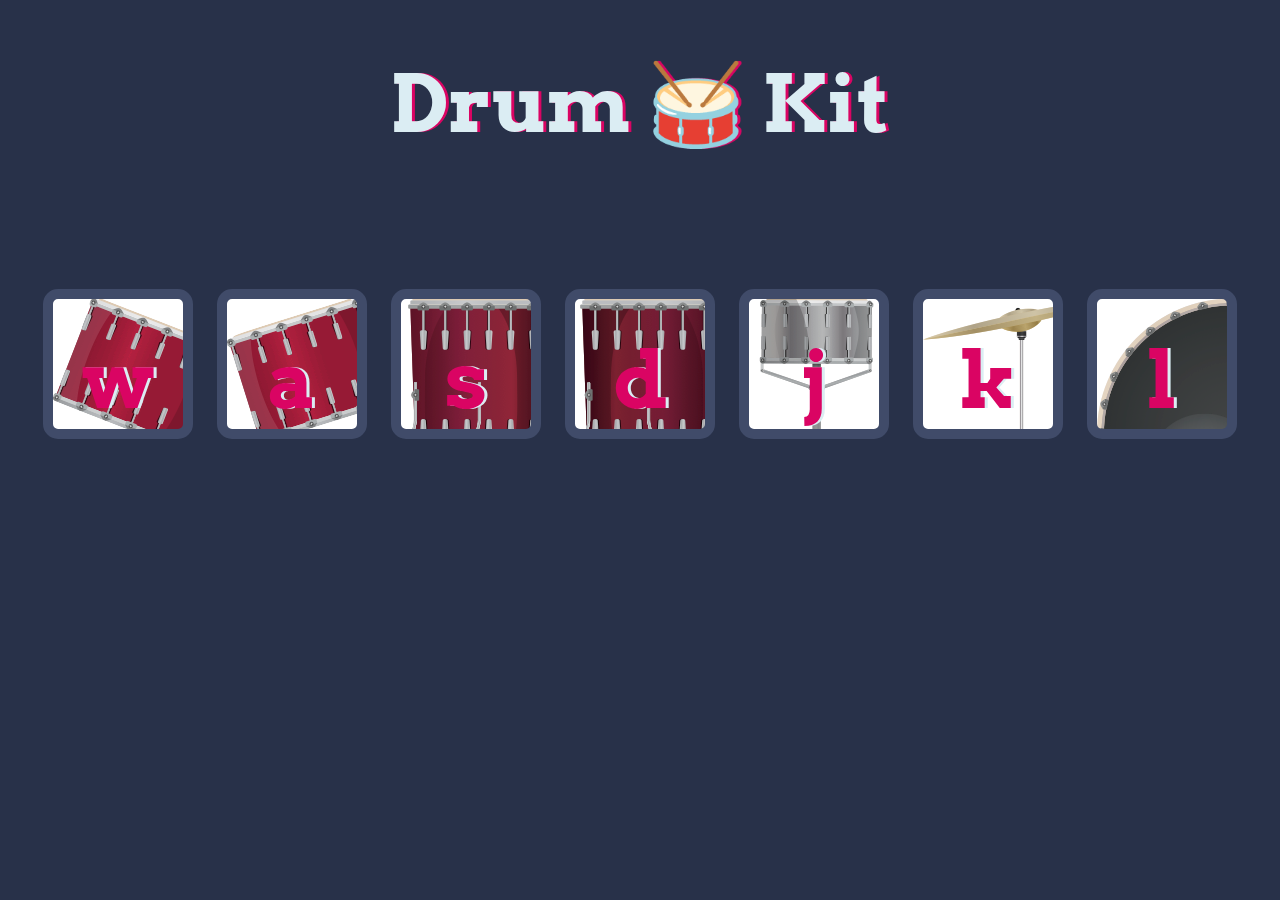
<file: Websites/Drum Kit Starting Files/index.html>
<!DOCTYPE html>
<html lang="en" dir="ltr">

<head>
  <meta charset="utf-8">
  <title>Drum Kit</title>
  <link rel="stylesheet" href="styles.css">
  <link href="https://fonts.googleapis.com/css?family=Arvo" rel="stylesheet">
</head>

<body>

  <h1 id="title">Drum 🥁 Kit</h1>
  <div class="set">
    <button class="w drum">w</button>
    <button class="a drum">a</button>
    <button class="s drum">s</button>
    <button class="d drum">d</button>
    <button class="j drum">j</button>
    <button class="k drum">k</button>
    <button class="l drum">l</button>
  </div>

  <script src="index.js"></script>
</body>

</html>
</file>
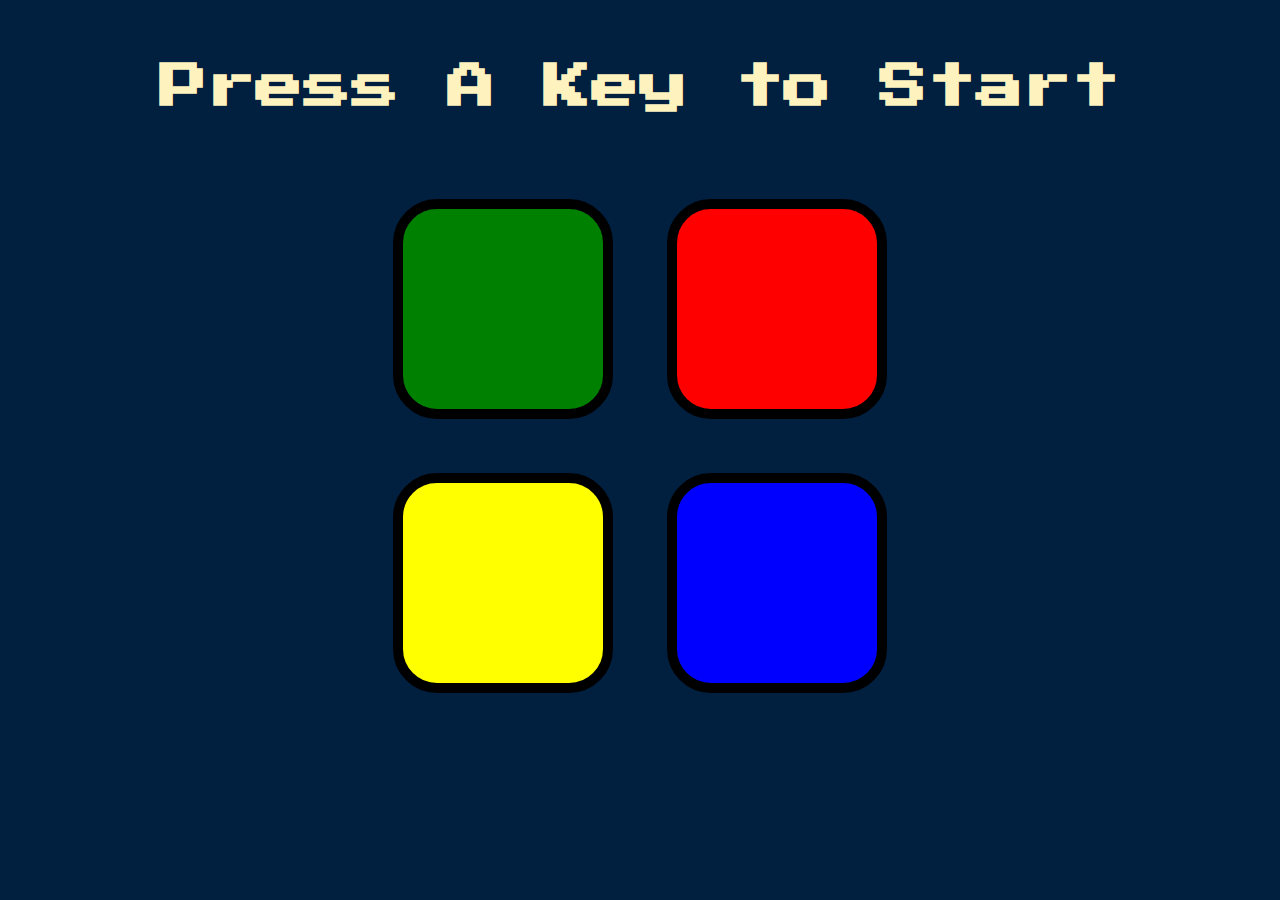
<file: Websites/Simon Game Challenge Starting Files/index.html>
<!DOCTYPE html>
<html lang="en" dir="ltr">

<head>
  <meta charset="utf-8">
  <title>Simon</title>
  <link rel="stylesheet" href="styles.css">
  <link href="https://fonts.googleapis.com/css?family=Press+Start+2P" rel="stylesheet">
</head>

<body>
  <h1 id="level-title">Press A Key to Start</h1>
  <div class="container">
    <div class="row">

      <div type="button" id="green" class="btn green">

      </div>

      <div type="button" id="red" class="btn red">

      </div>
    </div>

    <div class="row">

      <div type="button" id="yellow" class="btn yellow">

      </div>
      <div type="button" id="blue" class="btn blue">

      </div>

    </div>

  </div>

 
  <script src="https://ajax.googleapis.com/ajax/libs/jquery/3.6.0/jquery.min.js"></script>
  <script src="game.js"></script>

</body>

</html>
</file>
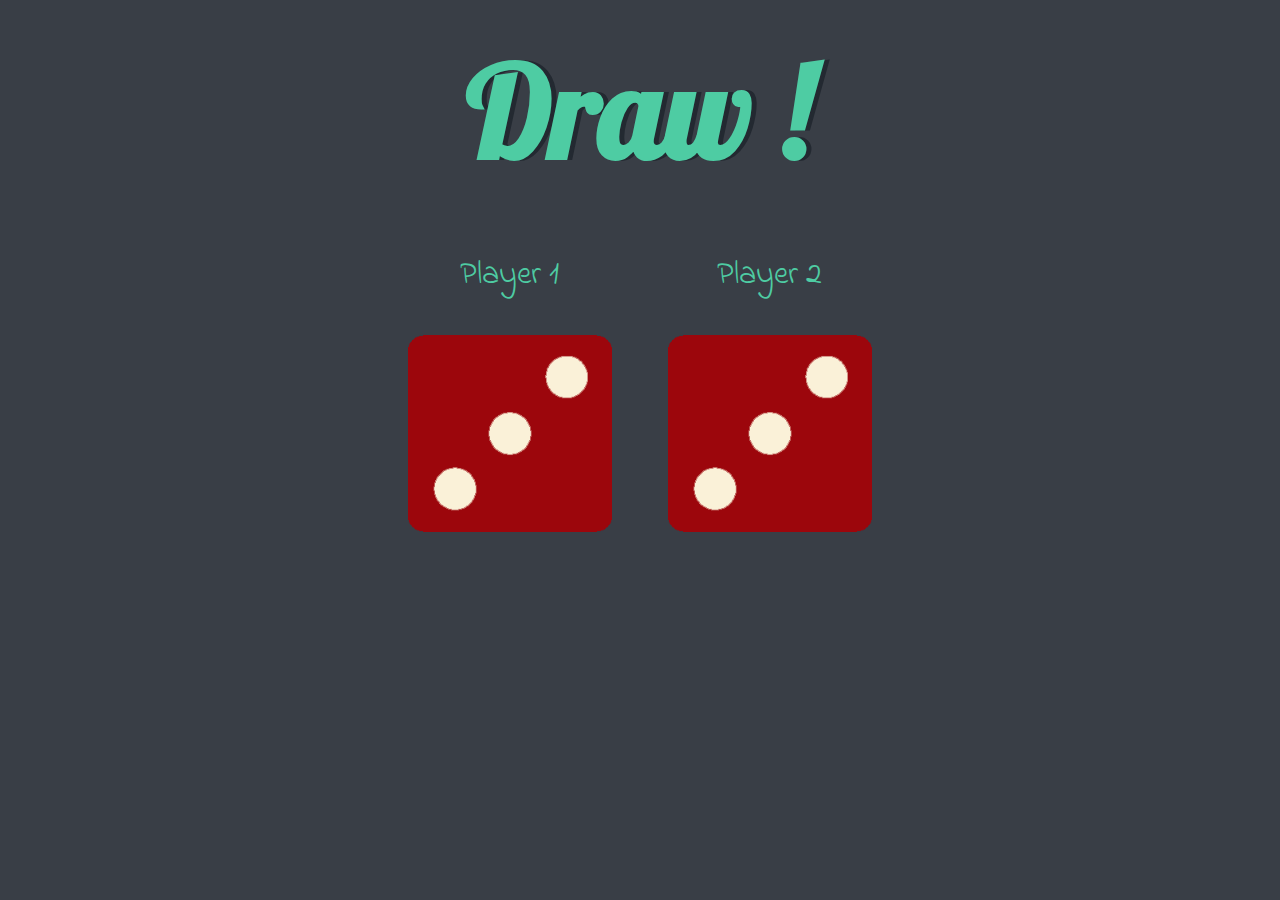
<file: Websites/Dicee Challenge - Starting Files/dicee.html>
<!DOCTYPE html>
<html lang="en" dir="ltr">
  <head>
    <meta charset="utf-8">
    <title>Dicee</title>
    <link rel="stylesheet" href="styles.css">
    <link href="https://fonts.googleapis.com/css?family=Indie+Flower|Lobster" rel="stylesheet">

  </head>
  <body>

    <div class="container">
      <h1>Refresh Me</h1>

      <div class="dice">
        <p>Player 1</p>
        <img class="img1" src="images/dice6.png">
      </div>

      <div class="dice">
        <p>Player 2</p>
        <img class="img2" src="images/dice6.png">
      </div>

    </div>


    <script src="index.js" charset="utf-8"></script>
  </body>

</html>
</file>
<file: Websites/Drum Kit Starting Files/styles.css>
body {
  text-align: center;
  background-color: #283149;
}

h1 {
  font-size: 5rem;
  color: #DBEDF3;
  font-family: "Arvo", cursive;
  text-shadow: 3px 0 #DA0463;

}

footer {
  color: #DBEDF3;
  font-family: sans-serif;
}

.w {
    background-image: url("images/tom1.png");
}

.a {
     background-image: url("images/tom2.png");
}

.s {
      background-image: url("images/tom3.png");
}

.d {
       background-image: url("images/tom4.png");
}

.j {
       background-image: url("images/snare.png"); 
}

.k {  
       background-image: url("images/crash.png");
}

.l {
       background-image: url("images/kick.png");
}

.set {
  margin: 10% auto;
}

.game-over {
  background-color: red;
  opacity: 0.8;
}

.pressed {
  box-shadow: 0 3px 4px 0 #DBEDF3;
  opacity: 0.5;
}

.red {
  color: red;
}

.drum {
  outline: none;
  border: 10px solid #404B69;
  font-size: 5rem;
  font-family: 'Arvo', cursive;
  line-height: 2;
  font-weight: 900;
  color: #DA0463;
  text-shadow: 3px 0 #DBEDF3;
  border-radius: 15px;
  display: inline-block;
  width: 150px;
  height: 150px;
  text-align: center;
  margin: 10px;
  background-color: white;
}
</file>
<file: Websites/Simon Game Challenge Starting Files/styles.css>
body {
  text-align: center;
  background-color: #011F3F;
}

#level-title {
  font-family: 'Press Start 2P', cursive;
  font-size: 3rem;
  margin:  5%;
  color: #FEF2BF;
}

.container {
  display: block;
  width: 50%;
  margin: auto;

}

.btn {
  margin: 25px;
  display: inline-block;
  height: 200px;
  width: 200px;
  border: 10px solid black;
  border-radius: 20%;
}

.game-over {
  background-color: red;
  opacity: 0.8;
}

.red {
  background-color: red;
}

.green {
  background-color: green;
}

.blue {
  background-color: blue;
}

.yellow {
  background-color: yellow;
}

.pressed {
  box-shadow: 0 0 20px white;
  background-color: grey;
}
</file>
<file: Websites/Dicee Challenge - Starting Files/styles.css>
.container {
  width: 70%;
  margin: auto;
  text-align: center;
}

.dice {
  text-align: center;
  display: inline-block;

}

body {
  background-color: #393E46;
}

h1 {
  margin: 30px;
  font-family: 'Lobster', cursive;
  text-shadow: 5px 0 #232931;
  font-size: 8rem;
  color: #4ECCA3;
}

p {
  font-size: 2rem;
  color: #4ECCA3;
  font-family: 'Indie Flower', cursive;
}

img {
  width: 80%;
}

footer {
  margin-top: 5%;
  color: #EEEEEE;
  text-align: center;
  font-family: 'Indie Flower', cursive;

}
</file>
